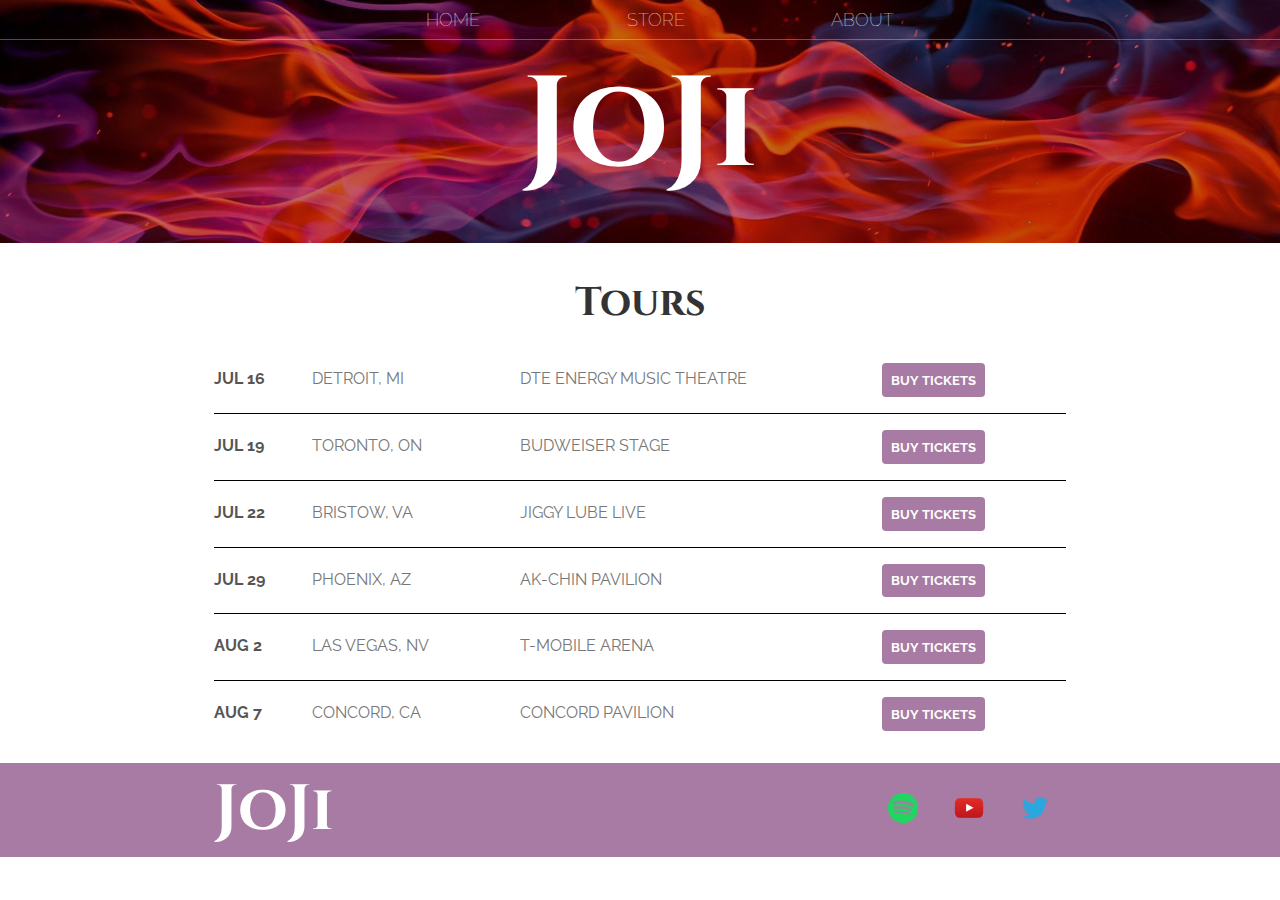
<file: index.html>
<!DOCTYPE html>
<html>
  <head>
    <title>Joji</title>
    <meta name="description" content="This is the description" />
    <link rel="stylesheet" href="style.css" />
  </head>
  <body>
    <header class="main-header">
      <nav class="nav main-nav">
        <ul>
          <li><a href="index.html">HOME</a></li>
          <li><a href="store.html">STORE</a></li>
          <li><a href="about.html">ABOUT</a></li>
        </ul>
      </nav>

      <h1 class="name name-large">JoJi</h1>
      <!-- <button type="button" class="btn button-header">Get The Latest Album</button>
      
      <button class="btn">&#9658</button> -->
    </header>
    <section class="content-section container">
      <h2 class="section-header">Tours</h2>
      <div>
        <div class="tour-row">
          <span class="tour-item tour-date">JUL 16</span>

          <span class="tour-item tour-city">DETROIT, MI</span>

          <span class="tour-item tour-arena">DTE ENERGY MUSIC THEATRE</span>

          <button type="button" class="btn tour-item tour-btn">
            BUY TICKETS
          </button>
        </div>
        <div class="tour-row">
          <span class="tour-item tour-date">JUL 19</span>

          <span class="tour-item tour-city">TORONTO, ON</span>

          <span class="tour-item tour-arena">BUDWEISER STAGE</span>

          <button type="button" class="btn tour-item tour-btn">
            BUY TICKETS
          </button>
        </div>
        <div class="tour-row">
          <span class="tour-item tour-date">JUL 22</span>

          <span class="tour-item tour-city">BRISTOW, VA</span>

          <span class="tour-item tour-arena">JIGGY LUBE LIVE</span>

          <button type="button" class="btn tour-item tour-btn">
            BUY TICKETS
          </button>
        </div>
        <div class="tour-row">
          <span class="tour-item tour-date">JUL 29</span>

          <span class="tour-item tour-city">PHOENIX, AZ</span>

          <span class="tour-item tour-arena">AK-CHIN PAVILION</span>

          <button type="button" class="btn tour-item tour-btn">
            BUY TICKETS
          </button>
        </div>
        <div class="tour-row">
          <span class="tour-item tour-date">AUG 2</span>

          <span class="tour-item tour-city">LAS VEGAS, NV</span>

          <span class="tour-item tour-arena">T-MOBILE ARENA</span>

          <button type="button" class="btn tour-item tour-btn">
            BUY TICKETS
          </button>
        </div>
        <div class="tour-row">
          <span class="tour-item tour-date">AUG 7</span>

          <span class="tour-item tour-city">CONCORD, CA</span>

          <span class="tour-item tour-arena">CONCORD PAVILION</span>

          <button type="button" class="btn tour-item tour-btn">
            BUY TICKETS
          </button>
        </div>
      </div>
    </section>

    <footer class="main-footer">
      <div class="container main-footer-container">
        <h3 class="name">JoJi</h3>
        <ul class="nav footer-nav">
          <li>
            <a
              href="https://open.spotify.com/artist/3MZsBdqDrRTJihTHQrO6Dq"
              target="_blank"
              ><img src="Images\Spotify Logo.png"
            /></a>
          </li>
          <li>
            <a
              href="https://www.youtube.com/channel/UCFl7yKfcRcFmIUbKeCA-SJQ"
              target="_blank"
              ><img src="Images\youtube-logo-png-10559.png" width="30"
            /></a>
          </li>
          <li>
            <a href="https://twitter.com/sushitrash" target="_blank"
              ><img
                src="Images\twitter-logo-vector-png-clipart-1.png"
                width="30"
            /></a>
          </li>
        </ul>
      </div>
    </footer>
  </body>
</html>
</file>
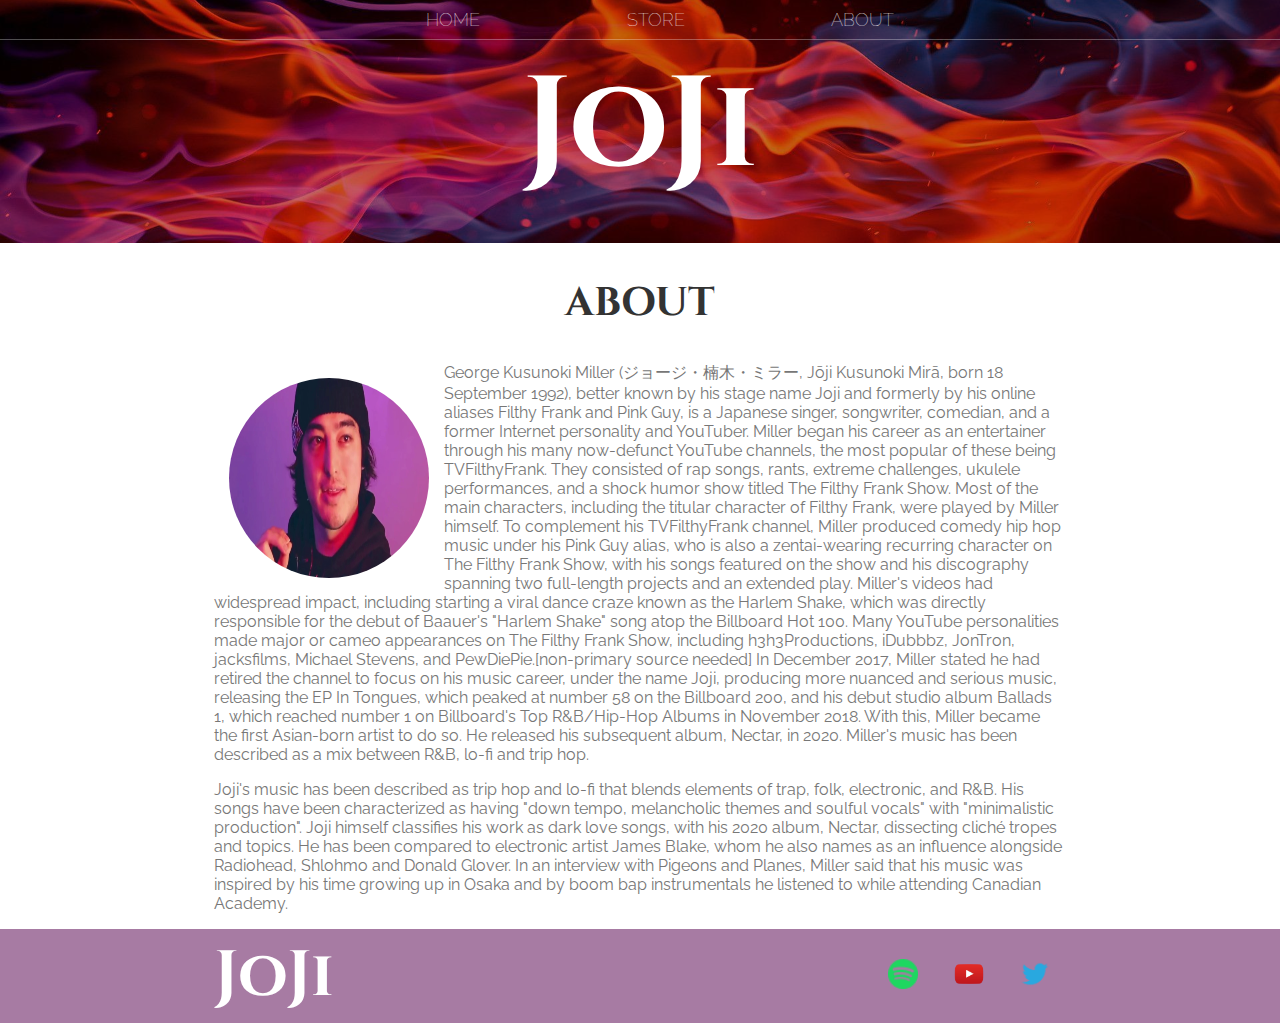
<file: about.html>
<!DOCTYPE html>
<html>
  <head>
    <title>Joji||About</title>

    <meta name="description" content="This is the description" />
    <link rel="stylesheet" href="style.css" />
  </head>
  <body>
    <header class="main-header">
      <nav class="nav main-nav">
        <ul>
          <li><a href="index.html">HOME</a></li>
          <li><a href="store.html">STORE</a></li>
          <li><a href="about.html">ABOUT</a></li>
        </ul>
      </nav>

      <h1 class="name name-large">JoJi</h1>
    </header>
    <section class="content-section container">
      <h2 class="section-header">ABOUT</h2>
      <img class="about-image" src="Images/maxresdefault.jpg" />
      <p>
        George Kusunoki Miller (ジョージ・楠木・ミラー, Jōji Kusunoki Mirā, born
        18 September 1992), better known by his stage name Joji and formerly by
        his online aliases Filthy Frank and Pink Guy, is a Japanese singer,
        songwriter, comedian, and a former Internet personality and YouTuber.
        Miller began his career as an entertainer through his many now-defunct
        YouTube channels, the most popular of these being TVFilthyFrank. They
        consisted of rap songs, rants, extreme challenges, ukulele performances,
        and a shock humor show titled The Filthy Frank Show. Most of the main
        characters, including the titular character of Filthy Frank, were played
        by Miller himself. To complement his TVFilthyFrank channel, Miller
        produced comedy hip hop music under his Pink Guy alias, who is also a
        zentai-wearing recurring character on The Filthy Frank Show, with his
        songs featured on the show and his discography spanning two full-length
        projects and an extended play. Miller's videos had widespread impact,
        including starting a viral dance craze known as the Harlem Shake, which
        was directly responsible for the debut of Baauer's "Harlem Shake" song
        atop the Billboard Hot 100. Many YouTube personalities made major or
        cameo appearances on The Filthy Frank Show, including h3h3Productions,
        iDubbbz, JonTron, jacksfilms, Michael Stevens, and
        PewDiePie.[non-primary source needed] In December 2017, Miller stated he
        had retired the channel to focus on his music career, under the name
        Joji, producing more nuanced and serious music, releasing the EP In
        Tongues, which peaked at number 58 on the Billboard 200, and his debut
        studio album Ballads 1, which reached number 1 on Billboard's Top
        R&B/Hip-Hop Albums in November 2018. With this, Miller became the first
        Asian-born artist to do so. He released his subsequent album, Nectar, in
        2020. Miller's music has been described as a mix between R&B, lo-fi and
        trip hop.
      </p>

      <p>
        Joji's music has been described as trip hop and lo-fi that blends
        elements of trap, folk, electronic, and R&B. His songs have been
        characterized as having "down tempo, melancholic themes and soulful
        vocals" with "minimalistic production". Joji himself classifies his work
        as dark love songs, with his 2020 album, Nectar, dissecting cliché
        tropes and topics. He has been compared to electronic artist James
        Blake, whom he also names as an influence alongside Radiohead, Shlohmo
        and Donald Glover. In an interview with Pigeons and Planes, Miller said
        that his music was inspired by his time growing up in Osaka and by boom
        bap instrumentals he listened to while attending Canadian Academy.
      </p>
    </section>
    <footer class="main-footer">
      <div class="container main-footer-container">
        <h3 class="name">JoJi</h3>
        <ul class="nav footer-nav">
          <li>
            <a
              href="https://open.spotify.com/artist/3MZsBdqDrRTJihTHQrO6Dq"
              target="_blank"
              ><img src="Images\Spotify Logo.png"
            /></a>
          </li>
          <li>
            <a
              href="https://www.youtube.com/channel/UCFl7yKfcRcFmIUbKeCA-SJQ"
              target="_blank"
              ><img src="Images\youtube-logo-png-10559.png" width="30"
            /></a>
          </li>
          <li>
            <a href="https://twitter.com/sushitrash" target="_blank"
              ><img
                src="Images\twitter-logo-vector-png-clipart-1.png"
                width="30"
            /></a>
          </li>
        </ul>
      </div>
    </footer>
  </body>
</html>
</file>
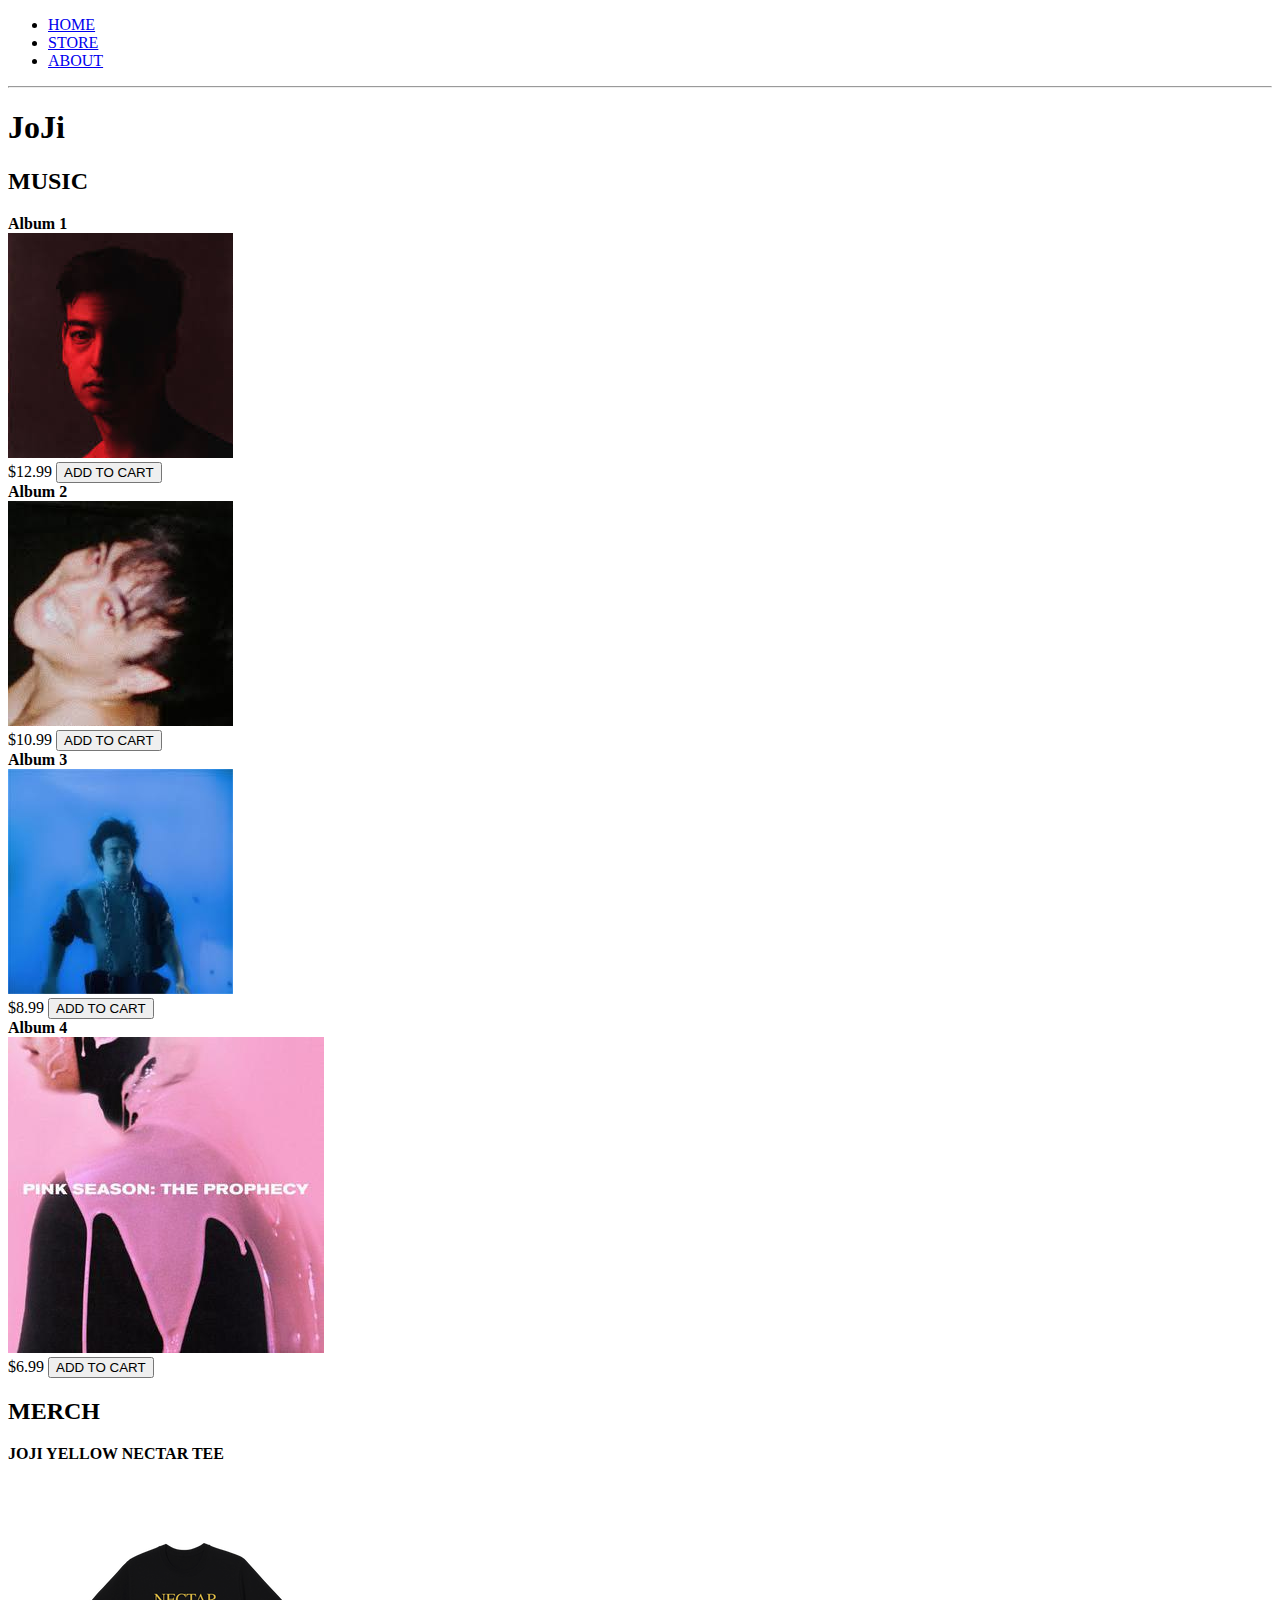
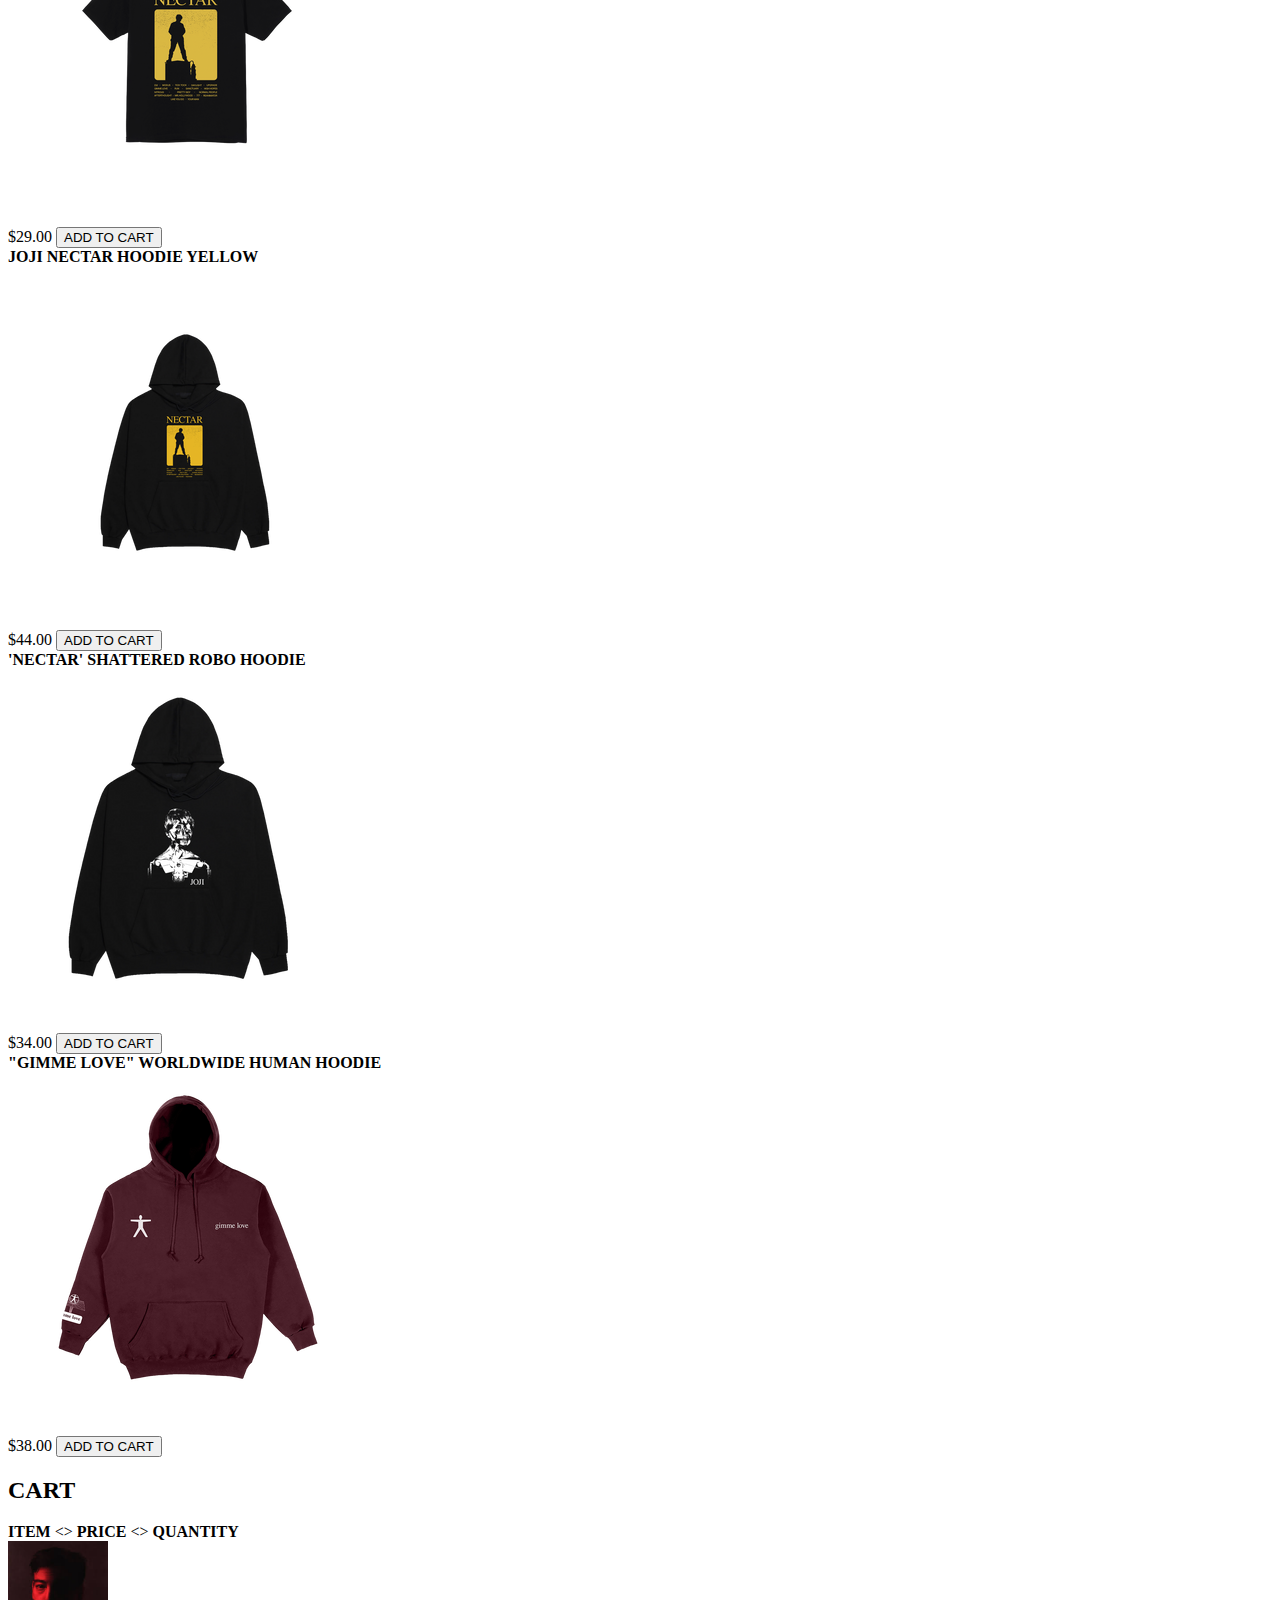
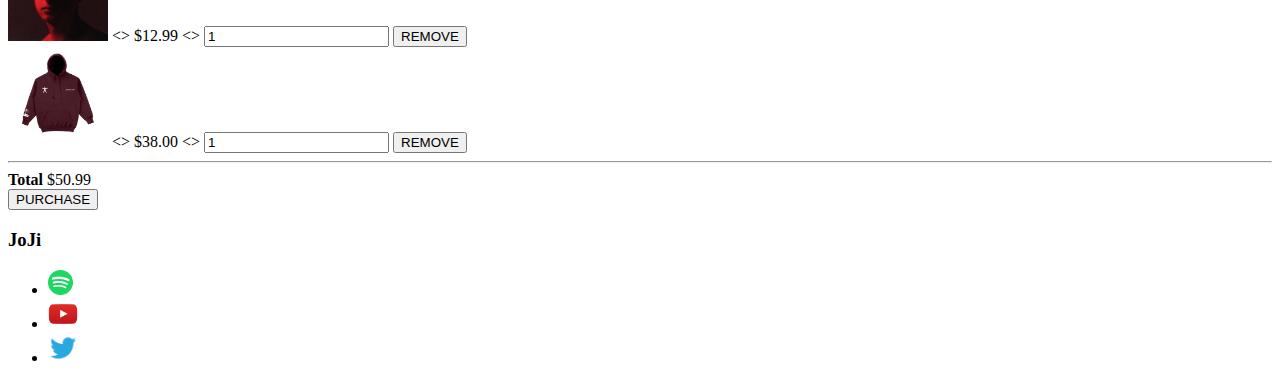
<file: store.html>
<!DOCTYPE html>
<html>
  <head>
    <title>Joji||Store</title>

    <meta name="description" content="This is the description" />
  </head>
  <body>
    <header>
      <nav>
        <ul>
          <li><a href="index.html">HOME</a></li>
          <li><a href="store.html">STORE</a></li>
          <li><a href="about.html">ABOUT</a></li>
        </ul>
      </nav>
      <hr />
      <h1>JoJi</h1>
    </header>
    <section>
      <h2>MUSIC</h2>

      <div>
        <strong>Album 1</strong>
      </div>
      <img src="Images\download.jpg" />
      <div>
        <span>$12.99</span>
        <button type="button">ADD TO CART</button>
      </div>

      <div>
        <strong>Album 2</strong>
      </div>
      <img src="Images\download (1).jpg" />
      <div>
        <span>$10.99</span>
        <button type="button">ADD TO CART</button>
      </div>

      <div>
        <strong>Album 3</strong>
      </div>
      <img src="Images\download (2).jpg" />
      <div>
        <span>$8.99</span>
        <button type="button">ADD TO CART</button>
      </div>

      <div>
        <strong>Album 4</strong>
      </div>
      <img src="Images\Pink_Season_The_Prophecy.jpg" />
      <div>
        <span>$6.99</span>
        <button type="button">ADD TO CART</button>
      </div>
    </section>
    <section>
      <h2>MERCH</h2>
      <div>
        <strong>JOJI YELLOW NECTAR TEE</strong>
      </div>
      <img src="Images\jojiblackyellowtee_360x.png" />
      <div>
        <span>$29.00</span>
        <button type="button">ADD TO CART</button>
      </div>

      <div>
        <strong>JOJI NECTAR HOODIE YELLOW</strong>
      </div>
      <img src="Images\jojiblackyellowhoodie_360x.png" />
      <div>
        <span>$44.00</span>
        <button type="button">ADD TO CART</button>
      </div>

      <div>
        <strong>'NECTAR' SHATTERED ROBO HOODIE</strong>
      </div>
      <img src="Images\JOJIROBOTHOOD_360x.png" />
      <div>
        <span>$34.00</span>
        <button type="button">ADD TO CART</button>
      </div>

      <div>
        <strong>"GIMME LOVE" WORLDWIDE HUMAN HOODIE</strong>
      </div>
      <img src="Images\JOJWORLDHOODFRONT_360x.png" />
      <div>
        <span>$38.00</span>
        <button type="button">ADD TO CART</button>
      </div>
    </section>
    <section>
      <h2>CART</h2>
      <div>
        <strong>ITEM</strong>
        &lt;&gt;
        <strong>PRICE</strong>
        &lt;&gt;

        <strong>QUANTITY</strong>
      </div>
      <div>
        <img src="Images\download.jpg" width="100" />
        &lt;&gt;
        <span>$12.99</span>
        &lt;&gt;

        <input type="number" value="1" />
        <button type="button">REMOVE</button>
      </div>
      <div>
        <img src="Images\JOJWORLDHOODFRONT_360x.png" width="100" />
        &lt;&gt;
        <span>$38.00</span>
        &lt;&gt;

        <input type="number" value="1" />
        <button type="button">REMOVE</button>
      </div>
      <hr />
      <div>
        <strong>Total</strong>
        <span>$50.99</span>
      </div>
      <div>
        <button type="button">PURCHASE</button>
      </div>
    </section>
    <footer>
      <h3>JoJi</h3>
      <ul>
        <li>
          <a
            href="https://open.spotify.com/artist/3MZsBdqDrRTJihTHQrO6Dq"
            target="_blank"
            ><img src="Images\Spotify Logo.png"
          /></a>
        </li>
        <li>
          <a
            href="https://www.youtube.com/channel/UCFl7yKfcRcFmIUbKeCA-SJQ"
            target="_blank"
            ><img src="Images\youtube-logo-png-10559.png" width="30"
          /></a>
        </li>
        <li>
          <a href="https://twitter.com/sushitrash" target="_blank"
            ><img src="Images\twitter-logo-vector-png-clipart-1.png" width="30"
          /></a>
        </li>
      </ul>
    </footer>
  </body>
</html>
</file>
<file: style.css>
@import url(https://fonts.googleapis.com/css?family=Raleway);

@font-face {
  font-family: "Cinzel";
  src: url(Fonts/Cinzel-VariableFont_wght.ttf);
}
* {
  box-sizing: border-box;
  font-family: Raleway;
  color: #777;
}

html,
body {
  margin: 0px;
  padding: 0px;
}
.nav ul {
  margin: 0px;
}

.nav li {
  display: inline;
}
.nav a {
  display: inline-block;
  /* inline block element is same as inline element just they allow to apply padding on top and bottom as well unlike inline elements */
  padding: 0.5em;
  color: white;
  text-decoration: none;
}
.main-nav {
  text-align: center;
  font-size: 1.1em;
  font-weight: lighter;
  border-bottom: 1px solid rgba(255, 255, 255, 0.3);
}
.main-nav li {
  padding: 0 5%;
}
.nav a:hover {
  background-color: rgba(255, 255, 257, 0.3);
}

.name {
  /* font-family: ; */
  text-align: center;
  margin: 0px;
  font-size: 4em;
  font-family: "Cinzel";
  color: white;
  font-weight: bolder;
}
.name-large {
  font-size: 8em;
}
.main-header {
  background-color: rgb(196, 111, 111);
  background-image: url("Images/437732.jpg");
  background-size: cover;
  background-blend-mode: multiply;
  /* background-repeat: no-repeat; */

  background-position-y: 0px;
  background-position: 0px;
  background-position-x: 0px;

  padding-bottom: 30px;

  /* background-attachment: fixed; */
}

.content-section {
  margin: 1em;
}
.container {
  max-width: 900px;
  margin: 0 auto;
  padding: 0 1.5em;
}
.section-header {
  font-family: "cinzel";
  font-weight: bold;
  text-align: center;
  color: #333;
  font-size: 2.5em;
}
.about-image {
  float: left;
  height: 200px;
  width: 200px;
  margin: 15px;
  border-radius: 50%;
}
.main-footer {
  background-color: #a77ba3;
  color: white;
  padding: 0.25em 0;
}

.main-footer-container {
  display: flex;
  align-items: center;
}
.main-footer-container ul {
  flex-grow: 1;
  text-align: end;
}
.footer-nav li {
  padding: 0 0.5em;
}
.footer-nav img {
  width: 30px;
  height: 30px;
}
.btn {
  text-align: center;
  vertical-align: middle;
  padding: 0.67em;
  cursor: pointer;
}
.tour-row {
  border-bottom: 1px solid black;
  padding-bottom: 1em;
  margin-bottom: 1em;
}
.tour-row:last-child {
  border-bottom: none;
}
.tour-item {
  display: inline-block;
  padding-right: 0.5em;
}
.tour-date {
  color: #555;
  font-weight: bold;
  width: 11%;
}
.tour-city {
  width: 24%;
}
.tour-arena {
  width: 42%;
}
.btn {
  text-align: center;
  vertical-align: middle;
  padding: 0.67em 0.67em;
  cursor: pointer;
}
.tour-btn {
  max-width: 19%;
  border-radius: 0.3em;
  background-color: #a77ba3;
  border: none;
  color: white;
  font-weight: bold;
}
.tour-btn:hover {
  background-color: #975d91;
}
</file>
